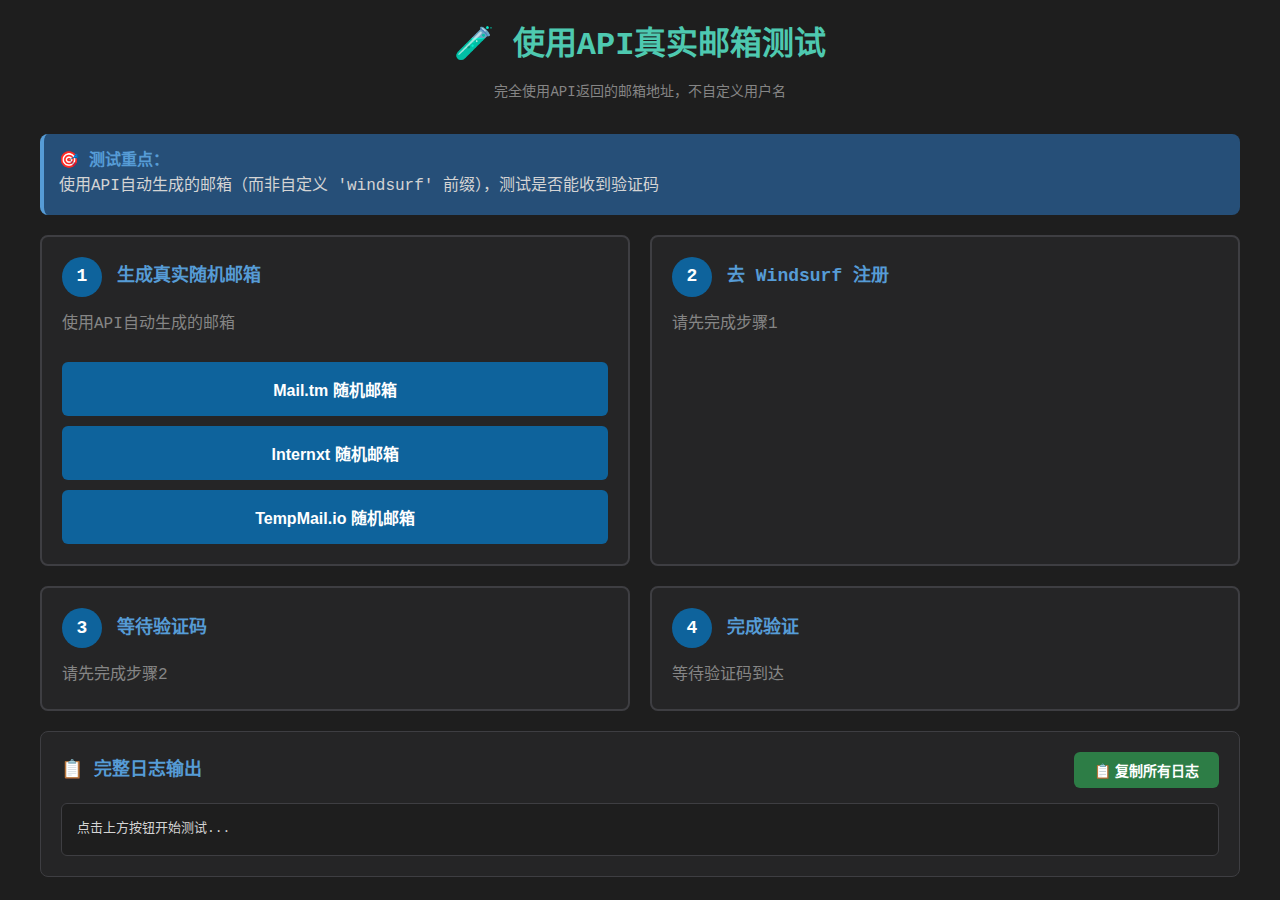
<file: test-random-email.html>
<!DOCTYPE html>
<html lang="zh-CN">
<head>
    <meta charset="UTF-8">
    <meta name="viewport" content="width=device-width, initial-scale=1.0">
    <title>使用API真实邮箱测试</title>
    <style>
        * { margin: 0; padding: 0; box-sizing: border-box; }
        body {
            font-family: 'Consolas', 'Courier New', monospace;
            background: #1e1e1e;
            color: #d4d4d4;
            padding: 20px;
            line-height: 1.6;
        }
        .container {
            max-width: 1200px;
            margin: 0 auto;
        }
        h1 {
            color: #4ec9b0;
            margin-bottom: 10px;
            text-align: center;
        }
        .subtitle {
            text-align: center;
            color: #858585;
            margin-bottom: 30px;
            font-size: 14px;
        }
        .highlight {
            background: #264f78;
            padding: 15px;
            border-radius: 8px;
            margin-bottom: 20px;
            border-left: 4px solid #569cd6;
        }
        .step-container {
            display: grid;
            grid-template-columns: 1fr 1fr;
            gap: 20px;
            margin-bottom: 20px;
        }
        .step-card {
            background: #252526;
            border: 2px solid #3e3e42;
            border-radius: 8px;
            padding: 20px;
        }
        .step-card.active {
            border-color: #0e639c;
            box-shadow: 0 0 20px rgba(14, 99, 156, 0.3);
        }
        .step-card.success {
            border-color: #2d7d46;
        }
        .step-header {
            display: flex;
            align-items: center;
            margin-bottom: 15px;
        }
        .step-number {
            background: #0e639c;
            color: white;
            width: 40px;
            height: 40px;
            border-radius: 50%;
            display: flex;
            align-items: center;
            justify-content: center;
            font-weight: bold;
            font-size: 18px;
            margin-right: 15px;
        }
        .step-card.success .step-number {
            background: #2d7d46;
        }
        .step-title {
            font-size: 18px;
            font-weight: bold;
            color: #569cd6;
        }
        .email-display {
            background: #1e1e1e;
            padding: 15px;
            border-radius: 6px;
            margin: 15px 0;
            border: 2px solid #4ec9b0;
        }
        .email-text {
            font-size: 20px;
            font-weight: bold;
            color: #4ec9b0;
            text-align: center;
            word-break: break-all;
        }
        .code-display {
            background: #264f78;
            padding: 20px;
            border-radius: 8px;
            margin: 15px 0;
            text-align: center;
        }
        .code-text {
            font-size: 48px;
            font-weight: bold;
            color: #fff;
            letter-spacing: 10px;
        }
        button {
            width: 100%;
            background: #0e639c;
            color: white;
            border: none;
            padding: 15px;
            border-radius: 6px;
            cursor: pointer;
            font-size: 16px;
            font-weight: bold;
            transition: all 0.3s;
            margin-top: 10px;
        }
        button:hover:not(:disabled) {
            background: #1177bb;
            transform: translateY(-2px);
        }
        button:disabled {
            background: #3e3e42;
            cursor: not-allowed;
            transform: none;
        }
        button.success {
            background: #2d7d46;
        }
        button.success:hover {
            background: #3d9d56;
        }
        .log-container {
            background: #252526;
            border: 1px solid #3e3e42;
            border-radius: 8px;
            padding: 20px;
            margin-top: 20px;
        }
        .log-header {
            display: flex;
            justify-content: space-between;
            align-items: center;
            margin-bottom: 15px;
        }
        .log-title {
            font-size: 18px;
            font-weight: bold;
            color: #569cd6;
        }
        .copy-btn {
            background: #2d7d46;
            padding: 8px 20px;
            font-size: 14px;
            width: auto;
            margin: 0;
        }
        .log-output {
            background: #1e1e1e;
            border: 1px solid #3e3e42;
            border-radius: 6px;
            padding: 15px;
            max-height: 500px;
            overflow-y: auto;
            font-size: 13px;
        }
        .log-line {
            margin: 5px 0;
            padding: 5px;
            border-left: 3px solid #3e3e42;
            padding-left: 10px;
        }
        .success { color: #4ec9b0; border-left-color: #4ec9b0; }
        .error { color: #f48771; border-left-color: #f48771; }
        .info { color: #569cd6; border-left-color: #569cd6; }
        .warning { color: #dcdcaa; border-left-color: #dcdcaa; }
        .progress {
            display: flex;
            align-items: center;
            margin: 15px 0;
        }
        .progress-bar {
            flex: 1;
            height: 8px;
            background: #3e3e42;
            border-radius: 4px;
            overflow: hidden;
            margin: 0 15px;
        }
        .progress-fill {
            height: 100%;
            background: linear-gradient(90deg, #0e639c, #4ec9b0);
            transition: width 0.3s;
        }
        .countdown {
            font-size: 24px;
            font-weight: bold;
            color: #4ec9b0;
            text-align: center;
            margin: 15px 0;
        }
        .instruction {
            background: #264f78;
            padding: 15px;
            border-radius: 6px;
            margin: 15px 0;
            border-left: 4px solid #569cd6;
        }
        .instruction-title {
            font-weight: bold;
            color: #569cd6;
            margin-bottom: 8px;
        }
        .json-view {
            background: #1e1e1e;
            padding: 10px;
            border-radius: 4px;
            margin-top: 10px;
            white-space: pre-wrap;
            word-break: break-all;
            font-size: 11px;
            max-height: 200px;
            overflow-y: auto;
        }
    </style>
</head>
<body>
    <div class="container">
        <h1>🧪 使用API真实邮箱测试</h1>
        <p class="subtitle">完全使用API返回的邮箱地址，不自定义用户名</p>
        
        <div class="highlight">
            <strong style="color: #569cd6;">🎯 测试重点：</strong><br>
            <span style="color: #d4d4d4;">使用API自动生成的邮箱（而非自定义 'windsurf' 前缀），测试是否能收到验证码</span>
        </div>
        
        <div class="step-container">
            <!-- 步骤1 -->
            <div class="step-card" id="step1">
                <div class="step-header">
                    <div class="step-number">1</div>
                    <div class="step-title">生成真实随机邮箱</div>
                </div>
                <div id="step1Content">
                    <p style="color: #858585; margin-bottom: 15px;">使用API自动生成的邮箱</p>
                    <button onclick="generateEmail('mail-tm')">Mail.tm 随机邮箱</button>
                    <button onclick="generateEmail('internxt')">Internxt 随机邮箱</button>
                    <button onclick="generateEmail('tempmail-io')">TempMail.io 随机邮箱</button>
                </div>
            </div>
            
            <!-- 步骤2 -->
            <div class="step-card" id="step2">
                <div class="step-header">
                    <div class="step-number">2</div>
                    <div class="step-title">去 Windsurf 注册</div>
                </div>
                <div id="step2Content">
                    <p style="color: #858585;">请先完成步骤1</p>
                </div>
            </div>
            
            <!-- 步骤3 -->
            <div class="step-card" id="step3">
                <div class="step-header">
                    <div class="step-number">3</div>
                    <div class="step-title">等待验证码</div>
                </div>
                <div id="step3Content">
                    <p style="color: #858585;">请先完成步骤2</p>
                </div>
            </div>
            
            <!-- 步骤4 -->
            <div class="step-card" id="step4">
                <div class="step-header">
                    <div class="step-number">4</div>
                    <div class="step-title">完成验证</div>
                </div>
                <div id="step4Content">
                    <p style="color: #858585;">等待验证码到达</p>
                </div>
            </div>
        </div>
        
        <!-- 日志输出 -->
        <div class="log-container">
            <div class="log-header">
                <div class="log-title">📋 完整日志输出</div>
                <button onclick="copyLogs()" class="copy-btn">📋 复制所有日志</button>
            </div>
            <div class="log-output" id="logOutput">
                点击上方按钮开始测试...
            </div>
        </div>
    </div>

    <script>
        let currentEmail = '';
        let currentToken = '';
        let currentService = '';
        let currentPassword = '';
        let checkInterval = null;
        let checkCount = 0;
        let maxChecks = 60;
        
        function log(message, type = 'info') {
            const output = document.getElementById('logOutput');
            const time = new Date().toLocaleTimeString();
            const line = document.createElement('div');
            line.className = `log-line ${type}`;
            line.innerHTML = `<span style="color: #858585">[${time}]</span> ${message}`;
            output.appendChild(line);
            output.scrollTop = output.scrollHeight;
        }
        
        function clearLogs() {
            document.getElementById('logOutput').innerHTML = '';
        }
        
        function copyLogs() {
            const output = document.getElementById('logOutput');
            const text = output.innerText;
            navigator.clipboard.writeText(text).then(() => {
                alert('✅ 日志已复制到剪贴板！');
            });
        }
        
        function setStepActive(stepNum) {
            document.querySelectorAll('.step-card').forEach(card => {
                card.classList.remove('active');
            });
            document.getElementById(`step${stepNum}`).classList.add('active');
        }
        
        function setStepSuccess(stepNum) {
            document.getElementById(`step${stepNum}`).classList.add('success');
        }
        
        async function generateEmail(service) {
            clearLogs();
            setStepActive(1);
            currentService = service;
            
            log(`🚀 开始生成邮箱 (服务: ${service})`, 'info');
            log(`🎯 重点: 完全使用API返回的随机邮箱`, 'warning');
            log('═'.repeat(80), 'info');
            
            try {
                if (service === 'mail-tm') {
                    await generateMailTmRandom();
                } else if (service === 'internxt') {
                    await generateInternxtRandom();
                } else if (service === 'tempmail-io') {
                    await generateTempMailIoRandom();
                }
                
                setStepSuccess(1);
                showStep2();
            } catch (error) {
                log(`❌ 生成邮箱失败: ${error.message}`, 'error');
                log(`💡 提示: 请尝试另一个服务`, 'warning');
            }
        }
        
        async function generateMailTmRandom() {
            log('📡 Mail.tm - 使用API自动生成邮箱', 'info');
            log('', 'info');
            
            log('步骤1: 获取可用域名...', 'info');
            const domainRes = await fetch('https://api.mail.tm/domains');
            log(`   响应: ${domainRes.status} ${domainRes.statusText}`, domainRes.ok ? 'success' : 'error');
            
            if (!domainRes.ok) throw new Error('无法获取域名列表');
            
            const domains = await domainRes.json();
            const domain = domains['hydra:member'][0].domain;
            log(`   ✅ 域名: ${domain}`, 'success');
            
            log('', 'info');
            log('步骤2: 让API生成完全随机的用户名...', 'info');
            log('   ⚠️ 注意: 不使用 "windsurf" 前缀', 'warning');
            log('   ⚠️ 使用完全随机的字符串', 'warning');
            
            // 完全随机，不带任何前缀
            const randomStr = Math.random().toString(36).substring(2, 15);
            currentPassword = Math.random().toString(36).substring(2, 15);
            currentEmail = `${randomStr}@${domain}`;
            
            log(`   ✅ 生成邮箱: ${currentEmail}`, 'success');
            log(`   📝 用户名部分: ${randomStr}`, 'info');
            log(`   🔑 密码: ${currentPassword}`, 'info');
            
            log('', 'info');
            log('步骤3: 注册账号...', 'info');
            const registerRes = await fetch('https://api.mail.tm/accounts', {
                method: 'POST',
                headers: { 'Content-Type': 'application/json' },
                body: JSON.stringify({ address: currentEmail, password: currentPassword })
            });
            
            log(`   响应: ${registerRes.status} ${registerRes.statusText}`, registerRes.ok ? 'success' : 'error');
            
            if (!registerRes.ok) {
                const errorText = await registerRes.text();
                log(`   错误: ${errorText}`, 'error');
                throw new Error('注册失败');
            }
            
            const registerData = await registerRes.json();
            log(`   ✅ 注册成功！`, 'success');
            
            const regJsonDiv = document.createElement('div');
            regJsonDiv.className = 'json-view';
            regJsonDiv.textContent = '注册数据: ' + JSON.stringify(registerData, null, 2);
            document.getElementById('logOutput').appendChild(regJsonDiv);
            
            log('', 'info');
            log('步骤4: 登录获取Token...', 'info');
            const loginRes = await fetch('https://api.mail.tm/token', {
                method: 'POST',
                headers: { 'Content-Type': 'application/json' },
                body: JSON.stringify({ address: currentEmail, password: currentPassword })
            });
            
            log(`   响应: ${loginRes.status} ${loginRes.statusText}`, loginRes.ok ? 'success' : 'error');
            
            if (!loginRes.ok) throw new Error('登录失败');
            
            const loginData = await loginRes.json();
            currentToken = loginData.token;
            log(`   ✅ Token获取成功`, 'success');
            
            log('', 'info');
            log('═'.repeat(80), 'success');
            log('🎉 完全随机的邮箱生成成功！', 'success');
            log(`📧 邮箱: ${currentEmail}`, 'success');
        }
        
        async function generateInternxtRandom() {
            log('📡 Internxt - 测试随机邮箱生成', 'info');
            log('   API: https://internxt.com (需要研究API)', 'warning');
            throw new Error('此服务需要进一步研究API');
        }
        
        async function generateTempMailIoRandom() {
            log('📡 TempMail.io - 测试随机邮箱生成', 'info');
            log('   API: https://temp-mail.io', 'info');
            
            try {
                const res = await fetch('https://api.internal.temp-mail.io/api/v3/email/new', {
                    method: 'POST'
                });
                
                log(`   响应: ${res.status} ${res.statusText}`, res.ok ? 'success' : 'error');
                
                if (!res.ok) throw new Error('API请求失败');
                
                const data = await res.json();
                currentEmail = data.email;
                currentToken = data.token;
                
                log(`   ✅ 邮箱: ${currentEmail}`, 'success');
                log(`   🎯 完全由API生成`, 'success');
                
                const jsonDiv = document.createElement('div');
                jsonDiv.className = 'json-view';
                jsonDiv.textContent = 'API响应: ' + JSON.stringify(data, null, 2);
                document.getElementById('logOutput').appendChild(jsonDiv);
                
                log('', 'info');
                log('═'.repeat(80), 'success');
                log('🎉 随机邮箱生成成功！', 'success');
                
            } catch (error) {
                throw new Error(`TempMail.io API失败: ${error.message}`);
            }
        }
        
        function showStep2() {
            setStepActive(2);
            const content = document.getElementById('step2Content');
            content.innerHTML = `
                <div class="email-display">
                    <div style="color: #858585; margin-bottom: 8px; font-size: 14px;">您的完全随机邮箱：</div>
                    <div class="email-text">${currentEmail}</div>
                </div>
                <div class="instruction">
                    <div class="instruction-title">📝 重要说明：</div>
                    <div style="color: #d4d4d4; font-size: 14px; line-height: 1.8;">
                        ⚠️ 这个邮箱是API自动生成的<br>
                        ⚠️ 没有使用 "windsurf" 前缀<br>
                        ✅ 测试Windsurf是否只屏蔽特定模式<br>
                        ✅ 测试完全随机邮箱是否可用
                    </div>
                </div>
                <button onclick="openWindsurf()">🌐 打开 Windsurf 注册页</button>
                <button onclick="startMonitoring()" class="success">✅ 我已注册，开始监听验证码</button>
            `;
        }
        
        function openWindsurf() {
            window.open('https://windsurf.com/account/register', '_blank');
            log('', 'info');
            log('🌐 已打开 Windsurf 注册页面', 'info');
            log(`📧 请使用邮箱: ${currentEmail}`, 'warning');
        }
        
        function startMonitoring() {
            setStepSuccess(2);
            setStepActive(3);
            
            const content = document.getElementById('step3Content');
            content.innerHTML = `
                <div class="countdown" id="countdown">准备中...</div>
                <div class="progress">
                    <span style="color: #858585;">检查进度</span>
                    <div class="progress-bar">
                        <div class="progress-fill" id="progressFill" style="width: 0%"></div>
                    </div>
                    <span style="color: #4ec9b0;" id="progressText">0/60</span>
                </div>
                <p style="text-align: center; color: #858585; font-size: 14px;">
                    正在每5秒检查一次邮箱...
                </p>
            `;
            
            log('', 'info');
            log('═'.repeat(80), 'info');
            log('🔍 开始监听验证码...', 'info');
            log(`📧 邮箱: ${currentEmail}`, 'info');
            log(`🎯 测试: 完全随机邮箱是否能收到验证码`, 'warning');
            log('', 'info');
            
            checkCount = 0;
            checkEmails();
        }
        
        async function checkEmails() {
            checkCount++;
            
            const progress = (checkCount / maxChecks) * 100;
            document.getElementById('progressFill').style.width = progress + '%';
            document.getElementById('progressText').textContent = `${checkCount}/${maxChecks}`;
            document.getElementById('countdown').textContent = `第 ${checkCount} 次检查...`;
            
            log(`🔍 第 ${checkCount}/${maxChecks} 次检查...`, 'info');
            
            try {
                let messages = [];
                
                if (currentService === 'mail-tm') {
                    const res = await fetch('https://api.mail.tm/messages', {
                        headers: { 'Authorization': `Bearer ${currentToken}` }
                    });
                    log(`   响应: ${res.status} ${res.statusText}`, res.ok ? 'success' : 'error');
                    
                    if (res.ok) {
                        const data = await res.json();
                        messages = data['hydra:member'] || [];
                    }
                }
                
                log(`   📬 收到 ${messages.length} 封邮件`, messages.length > 0 ? 'success' : 'info');
                
                if (messages.length > 0) {
                    const msgJsonDiv = document.createElement('div');
                    msgJsonDiv.className = 'json-view';
                    msgJsonDiv.textContent = '邮件列表: ' + JSON.stringify(messages, null, 2);
                    document.getElementById('logOutput').appendChild(msgJsonDiv);
                    
                    await processMessages(messages);
                    return;
                }
                
                log('   ⏳ 5秒后继续检查...', 'info');
                log('', 'info');
                
            } catch (error) {
                log(`   ❌ 检查失败: ${error.message}`, 'error');
            }
            
            if (checkCount < maxChecks) {
                setTimeout(checkEmails, 5000);
            } else {
                log('', 'warning');
                log('⏰ 已达到最大检查次数', 'warning');
                log('❌ 未能获取到验证码', 'error');
                log('', 'info');
                log('💡 结论:', 'warning');
                log('   完全随机的邮箱也无法收到验证码', 'warning');
                log('   可能该域名被整体屏蔽', 'warning');
            }
        }
        
        async function processMessages(messages) {
            log('', 'success');
            log('🎉 收到邮件！', 'success');
            
            for (const mail of messages) {
                const mailId = mail.id || mail['@id'].split('/').pop();
                
                const res = await fetch(`https://api.mail.tm/messages/${mailId}`, {
                    headers: { 'Authorization': `Bearer ${currentToken}` }
                });
                
                if (!res.ok) continue;
                
                const mailContent = await res.json();
                
                const fullJsonDiv = document.createElement('div');
                fullJsonDiv.className = 'json-view';
                fullJsonDiv.textContent = '完整邮件: ' + JSON.stringify(mailContent, null, 2);
                document.getElementById('logOutput').appendChild(fullJsonDiv);
                
                const subject = mailContent.subject || '';
                const from = JSON.stringify(mailContent.from || '');
                const body = mailContent.text || mailContent.intro || '';
                
                log(`   发件人: ${from}`, 'info');
                log(`   主题: ${subject}`, 'info');
                
                const fromStr = from.toLowerCase();
                const isWindsurf = fromStr.includes('windsurf') || 
                                  fromStr.includes('codeium') || 
                                  subject.toLowerCase().includes('windsurf');
                
                if (isWindsurf) {
                    log('   ✅ Windsurf 邮件！', 'success');
                    
                    const codeMatch = body.match(/(\d{6})/);
                    if (codeMatch) {
                        const code = codeMatch[1];
                        log('', 'success');
                        log('═'.repeat(80), 'success');
                        log(`🎉 验证码: ${code}`, 'success');
                        log('✅ 完全随机邮箱可以收到验证码！', 'success');
                        log('═'.repeat(80), 'success');
                        
                        showVerificationCode(code);
                        return;
                    }
                }
            }
            
            if (checkCount < maxChecks) {
                setTimeout(checkEmails, 5000);
            }
        }
        
        function showVerificationCode(code) {
            setStepSuccess(3);
            setStepActive(4);
            setStepSuccess(4);
            
            const content = document.getElementById('step4Content');
            content.innerHTML = `
                <div class="code-display">
                    <div style="font-size: 14px; color: #858585; margin-bottom: 10px;">验证码：</div>
                    <div class="code-text">${code}</div>
                </div>
                <button onclick="copyCode('${code}')" class="success">📋 复制验证码</button>
                <div style="text-align: center; margin-top: 15px; color: #4ec9b0;">
                    ✅ 测试成功！请复制日志
                </div>
            `;
        }
        
        function copyCode(code) {
            navigator.clipboard.writeText(code).then(() => {
                alert('✅ 验证码已复制: ' + code);
            });
        }
    </script>
</body>
</html>
</file>
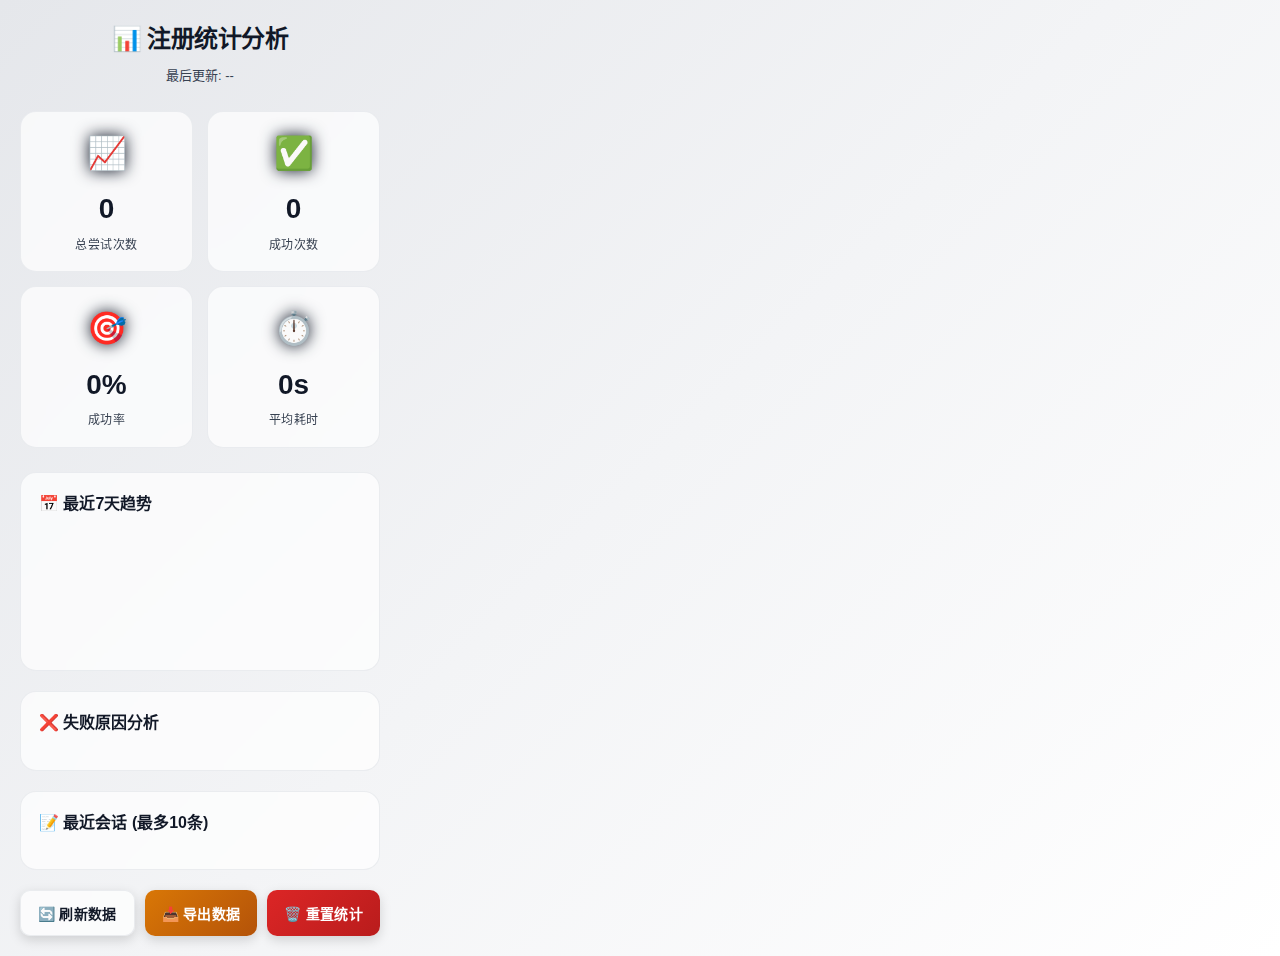
<file: extension/popup/stats.html>
<!DOCTYPE html>
<html lang="zh-CN">
<head>
  <meta charset="UTF-8">
  <meta name="viewport" content="width=device-width, initial-scale=1.0">
  <title>📊 注册统计</title>
  <link rel="stylesheet" href="styles-modern.css">
  <style>
    body {
      width: 500px;
      min-height: 400px;
    }

    .stats-container {
      padding: 20px;
    }

    .stats-header {
      text-align: center;
      margin-bottom: 24px;
    }

    .stats-header h1 {
      font-size: 24px;
      margin-bottom: 8px;
    }

    .stats-header p {
      font-size: 13px;
      color: var(--text-secondary);
    }

    .summary-grid {
      display: grid;
      grid-template-columns: repeat(2, 1fr);
      gap: 14px;
      margin-bottom: 24px;
    }

    .summary-card {
      background: var(--glass-bg);
      backdrop-filter: blur(10px);
      border: 1px solid var(--glass-border);
      border-radius: var(--radius-lg);
      padding: 16px;
      text-align: center;
      transition: all var(--transition-normal);
    }

    .summary-card:hover {
      transform: translateY(-4px);
      box-shadow: var(--glass-shadow-hover);
      background: var(--glass-bg-dark);
    }

    .summary-card .icon {
      font-size: 32px;
      margin-bottom: 8px;
      filter: drop-shadow(0 0 8px currentColor);
    }

    .summary-card .value {
      font-size: 28px;
      font-weight: 700;
      margin-bottom: 4px;
      color: var(--text-primary);
    }

    .summary-card .label {
      font-size: 12px;
      color: var(--text-secondary);
      text-transform: uppercase;
      letter-spacing: 0.5px;
    }

    .chart-section {
      background: var(--glass-bg);
      backdrop-filter: blur(10px);
      border: 1px solid var(--glass-border);
      border-radius: var(--radius-lg);
      padding: 18px;
      margin-bottom: 20px;
    }

    .chart-section h3 {
      font-size: 16px;
      margin-bottom: 16px;
      font-weight: 700;
      display: flex;
      align-items: center;
      gap: 8px;
    }

    .failure-reasons {
      display: flex;
      flex-direction: column;
      gap: 12px;
    }

    .reason-item {
      display: flex;
      align-items: center;
      gap: 12px;
      padding: 10px;
      background: var(--bg-card);
      border-radius: var(--radius-md);
      border: 1px solid var(--glass-border);
    }

    .reason-bar {
      flex: 1;
      height: 8px;
      background: var(--bg-secondary);
      border-radius: 4px;
      overflow: hidden;
    }

    .reason-bar-fill {
      height: 100%;
      background: linear-gradient(90deg, var(--danger-color), var(--warning-color));
      border-radius: 4px;
      transition: width var(--transition-slow);
    }

    .reason-label {
      font-size: 12px;
      min-width: 120px;
      color: var(--text-secondary);
    }

    .reason-count {
      font-size: 13px;
      font-weight: 700;
      min-width: 30px;
      text-align: right;
      color: var(--text-primary);
    }

    .weekly-chart {
      display: flex;
      gap: 8px;
      align-items: flex-end;
      height: 120px;
      margin-top: 12px;
    }

    .day-bar {
      flex: 1;
      display: flex;
      flex-direction: column;
      align-items: center;
      gap: 6px;
    }

    .bar-container {
      width: 100%;
      height: 100px;
      display: flex;
      flex-direction: column;
      justify-content: flex-end;
      align-items: center;
      gap: 2px;
    }

    .bar {
      width: 100%;
      background: linear-gradient(180deg, var(--success-color), var(--success-dark));
      border-radius: 4px 4px 0 0;
      transition: all var(--transition-normal);
      cursor: pointer;
      position: relative;
    }

    .bar.failed {
      background: linear-gradient(180deg, var(--danger-color), var(--danger-dark));
    }

    .bar:hover {
      opacity: 0.8;
      transform: scaleY(1.05);
    }

    .day-label {
      font-size: 10px;
      color: var(--text-muted);
      text-align: center;
    }

    .session-list {
      max-height: 200px;
      overflow-y: auto;
      display: flex;
      flex-direction: column;
      gap: 10px;
    }

    .session-item {
      padding: 12px;
      background: var(--bg-card);
      border-radius: var(--radius-md);
      border: 1px solid var(--glass-border);
      font-size: 12px;
      transition: all var(--transition-fast);
    }

    .session-item:hover {
      background: var(--glass-bg-dark);
      transform: translateX(4px);
      box-shadow: var(--glass-shadow);
    }

    .session-header {
      display: flex;
      justify-content: space-between;
      align-items: center;
      margin-bottom: 6px;
    }

    .session-email {
      font-weight: 600;
      color: var(--text-primary);
      font-family: 'Monaco', monospace;
    }

    .session-status {
      padding: 2px 8px;
      border-radius: 4px;
      font-size: 10px;
      font-weight: 700;
      text-transform: uppercase;
    }

    .session-status.success {
      background: var(--success-color);
      color: white;
    }

    .session-status.failed {
      background: var(--danger-color);
      color: white;
    }

    .session-time {
      font-size: 11px;
      color: var(--text-muted);
    }

    .actions {
      display: flex;
      gap: 10px;
      margin-top: 20px;
    }

    .no-data {
      text-align: center;
      padding: 40px 20px;
      color: var(--text-muted);
      font-size: 14px;
    }

    .no-data .icon {
      font-size: 48px;
      margin-bottom: 12px;
      opacity: 0.5;
    }
  </style>
</head>
<body>
  <div class="stats-container">
    <div class="stats-header">
      <h1>📊 注册统计分析</h1>
      <p id="last-updated">最后更新: --</p>
    </div>

    <!-- 总体统计卡片 -->
    <div class="summary-grid">
      <div class="summary-card">
        <div class="icon">📈</div>
        <div class="value" id="total-attempts">0</div>
        <div class="label">总尝试次数</div>
      </div>
      
      <div class="summary-card">
        <div class="icon">✅</div>
        <div class="value" id="success-count">0</div>
        <div class="label">成功次数</div>
      </div>
      
      <div class="summary-card">
        <div class="icon">🎯</div>
        <div class="value" id="success-rate">0%</div>
        <div class="label">成功率</div>
      </div>
      
      <div class="summary-card">
        <div class="icon">⏱️</div>
        <div class="value" id="avg-time">0s</div>
        <div class="label">平均耗时</div>
      </div>
    </div>

    <!-- 每周趋势 -->
    <div class="chart-section">
      <h3>📅 最近7天趋势</h3>
      <div class="weekly-chart" id="weekly-chart">
        <!-- 动态生成 -->
      </div>
    </div>

    <!-- 失败原因分析 -->
    <div class="chart-section" id="failure-section">
      <h3>❌ 失败原因分析</h3>
      <div class="failure-reasons" id="failure-reasons">
        <!-- 动态生成 -->
      </div>
    </div>

    <!-- 最近会话 -->
    <div class="chart-section">
      <h3>📝 最近会话 (最多10条)</h3>
      <div class="session-list" id="session-list">
        <!-- 动态生成 -->
      </div>
    </div>

    <!-- 操作按钮 -->
    <div class="actions">
      <button class="btn btn-secondary" id="refresh-btn">🔄 刷新数据</button>
      <button class="btn btn-warning" id="export-btn">📥 导出数据</button>
      <button class="btn btn-danger" id="reset-btn">🗑️ 重置统计</button>
    </div>
  </div>

  <script src="../utils/analytics.js"></script>
  <script src="stats.js"></script>
</body>
</html>
</file>
<file: extension/popup/styles-modern.css>
:root {
  /* 主题色 - 高级灰白色系 */
  --primary-gradient: linear-gradient(135deg, #e5e7eb 0%, #f3f4f6 50%, #ffffff 100%);
  --primary-color: #6b7280;
  --primary-dark: #4b5563;
  --primary-light: #9ca3af;
  
  /* 成功色 - 深绿灰 */
  --success-color: #059669;
  --success-dark: #047857;
  --success-light: #10b981;
  
  /* 警告色 - 深橙灰 */
  --warning-color: #d97706;
  --warning-dark: #b45309;
  
  /* 危险色 - 深红灰 */
  --danger-color: #dc2626;
  --danger-dark: #b91c1c;
  
  /* 中性色 - 灰白色系 */
  --bg-primary: #f9fafb;
  --bg-secondary: #f3f4f6;
  --bg-tertiary: #e5e7eb;
  --bg-card: #ffffff;
  --text-primary: #111827;
  --text-secondary: #374151;
  --text-muted: #6b7280;
  
  /* 玻璃态效果 - 灰白版 */
  --glass-bg: rgba(255, 255, 255, 0.7);
  --glass-bg-dark: rgba(243, 244, 246, 0.9);
  --glass-border: rgba(229, 231, 235, 0.8);
  --glass-shadow: 0 8px 32px rgba(0, 0, 0, 0.08);
  --glass-shadow-hover: 0 12px 40px rgba(0, 0, 0, 0.12);
  
  /* 动画时长 */
  --transition-fast: 0.15s;
  --transition-normal: 0.3s;
  --transition-slow: 0.5s;
  
  /* 圆角 */
  --radius-sm: 6px;
  --radius-md: 10px;
  --radius-lg: 16px;
  --radius-xl: 20px;
}
* {
  margin: 0;
  padding: 0;
  box-sizing: border-box;
}

body {
  width: 400px;
  min-width: 400px;
  max-width: 400px;
  min-height: 500px;
  font-family: -apple-system, BlinkMacSystemFont, 'Segoe UI', 'Roboto', 'Helvetica Neue', Arial, sans-serif;
  background: var(--primary-gradient);
  color: var(--text-primary);
  line-height: 1.6;
  overflow-x: hidden;
  margin: 0;
  padding: 0;
}
.container {
  padding: 20px;
  width: 100%;
  box-sizing: border-box;
  animation: fadeIn var(--transition-slow) ease-out;
}
@keyframes fadeIn {
  from {
    opacity: 0;
    transform: translateY(-10px);
  }
  to {
    opacity: 1;
    transform: translateY(0);
  }
}
h1 {
  font-size: 20px;
  font-weight: 700;
  margin-bottom: 20px;
  text-align: center;
  color: var(--text-primary);
  letter-spacing: -0.5px;
  white-space: nowrap;
  overflow: hidden;
  text-overflow: ellipsis;
}
.status {
  display: flex;
  align-items: center;
  gap: 10px;
  margin-bottom: 16px;
  padding: 14px 16px;
  background: var(--glass-bg);
  backdrop-filter: blur(10px);
  -webkit-backdrop-filter: blur(10px);
  border: 1px solid var(--glass-border);
  border-radius: var(--radius-lg);
  position: relative;
  transition: all var(--transition-normal);
  color: var(--text-primary);
}

.status > span {
  color: var(--text-primary);
  font-weight: 600;
  font-size: 14px;
}
.status:hover {
  background: var(--glass-bg-dark);
  transform: translateY(-2px);
  box-shadow: var(--glass-shadow-hover);
}
.indicator {
  font-size: 24px;
  animation: pulse-slow 3s ease-in-out infinite;
  filter: drop-shadow(0 0 8px currentColor);
}
.indicator.idle { 
  color: var(--text-muted);
  animation: none;
}
.indicator.running { 
  color: var(--warning-color);
  animation: spin 2s linear infinite;
}
.indicator.success { 
  color: var(--success-color);
  animation: bounce 0.6s ease-out;
}
.indicator.error { 
  color: var(--danger-color);
  animation: shake 0.5s ease-in-out;
}
@keyframes pulse-slow {
  0%, 100% { opacity: 1; }
  50% { opacity: 0.6; }
}
@keyframes spin {
  from { transform: rotate(0deg); }
  to { transform: rotate(360deg); }
}
@keyframes bounce {
  0%, 100% { transform: scale(1); }
  50% { transform: scale(1.2); }
}
@keyframes shake {
  0%, 100% { transform: translateX(0); }
  25% { transform: translateX(-5px); }
  75% { transform: translateX(5px); }
}
.progress-container {
  margin-bottom: 16px;
  opacity: 1;
  max-height: 45px;
  transition: all var(--transition-normal);
}

.progress-container.hidden {
  opacity: 0;
  max-height: 0;
  margin: 0;
  overflow: hidden;
}

.progress-bar-wrapper {
  width: 100%;
  height: 10px;
  background: var(--bg-secondary);
  border-radius: var(--radius-md);
  overflow: hidden;
  margin-bottom: 8px;
  box-shadow: inset 0 2px 4px rgba(0, 0, 0, 0.05);
  border: 1px solid var(--glass-border);
}

.progress-bar {
  height: 100%;
  background: linear-gradient(90deg, var(--success-color) 0%, var(--success-light) 100%);
  width: 0%;
  transition: width var(--transition-slow) cubic-bezier(0.4, 0, 0.2, 1);
  border-radius: var(--radius-md);
  box-shadow: 0 0 10px rgba(5, 150, 105, 0.3);
  position: relative;
  overflow: hidden;
}

.progress-bar::after {
  content: '';
  position: absolute;
  top: 0;
  left: 0;
  right: 0;
  bottom: 0;
  background: linear-gradient(
    90deg,
    transparent,
    rgba(255, 255, 255, 0.5),
    transparent
  );
  animation: shimmer 2s infinite;
}

@keyframes shimmer {
  0% { transform: translateX(-100%); }
  100% { transform: translateX(100%); }
}

.progress-text {
  text-align: center;
  font-size: 12px;
  color: var(--text-primary);
  font-weight: 700;
}

/* 控制按钮组 */
.controls {
  display: flex;
  flex-direction: column;
  gap: 8px;
  margin-bottom: 16px;
}

.control-row {
  display: flex;
  gap: 8px;
  width: 100%;
}

/* 按钮基础样式 */
.btn {
  flex: 1;
  padding: 12px 16px;
  border: none;
  border-radius: var(--radius-md);
  font-size: 14px;
  font-weight: 600;
  cursor: pointer;
  transition: all var(--transition-normal);
  position: relative;
  overflow: hidden;
  box-shadow: 0 4px 12px rgba(0, 0, 0, 0.15);
  letter-spacing: 0.3px;
  white-space: nowrap;
  text-overflow: ellipsis;
}

.btn::before {
  content: '';
  position: absolute;
  top: 50%;
  left: 50%;
  width: 0;
  height: 0;
  border-radius: 50%;
  background: rgba(255, 255, 255, 0.2);
  transform: translate(-50%, -50%);
  transition: width var(--transition-normal), height var(--transition-normal);
}

.btn:active::before {
  width: 300px;
  height: 300px;
}

.btn:hover {
  transform: translateY(-3px);
  box-shadow: 0 8px 20px rgba(0, 0, 0, 0.25);
}

.btn:active {
  transform: translateY(-1px);
}

.btn:disabled,
.btn[disabled] {
  opacity: 0.5;
  cursor: not-allowed;
  filter: grayscale(30%);
  transform: none !important;
}

/* 主要按钮 */
.btn-primary {
  background: linear-gradient(135deg, var(--success-color) 0%, var(--success-dark) 100%);
  color: white;
}

.btn-primary:hover:not(:disabled) {
  background: linear-gradient(135deg, var(--success-dark) 0%, #047857 100%);
}

/* 继续按钮 */
.btn-continue {
  background: linear-gradient(135deg, var(--warning-color) 0%, var(--warning-dark) 100%);
  color: white;
  animation: pulse-glow 2s ease-in-out infinite;
}

@keyframes pulse-glow {
  0%, 100% { 
    box-shadow: 0 0 0 0 rgba(245, 158, 11, 0.7),
                0 4px 12px rgba(0, 0, 0, 0.15);
  }
  50% { 
    box-shadow: 0 0 0 10px rgba(245, 158, 11, 0),
                0 4px 12px rgba(0, 0, 0, 0.15);
  }
}

.btn-continue:hover:not(:disabled) {
  background: linear-gradient(135deg, var(--warning-dark) 0%, #b45309 100%);
  animation: none;
}

/* 次要按钮 */
.btn-secondary {
  background: var(--glass-bg);
  backdrop-filter: blur(10px);
  -webkit-backdrop-filter: blur(10px);
  border: 1px solid var(--glass-border);
  color: var(--text-primary);
}

.btn-secondary:hover:not(:disabled) {
  background: var(--glass-bg-dark);
  border-color: var(--glass-border);
  box-shadow: var(--glass-shadow);
}

/* 危险按钮 */
.btn-danger {
  background: linear-gradient(135deg, var(--danger-color) 0%, var(--danger-dark) 100%);
  color: white;
}

.btn-danger:hover:not(:disabled) {
  background: linear-gradient(135deg, var(--danger-dark) 0%, #b91c1c 100%);
}

/* 警告按钮 */
.btn-warning {
  background: linear-gradient(135deg, var(--warning-color) 0%, var(--warning-dark) 100%);
  color: white;
}

/* 复制按钮 */
.btn-copy {
  padding: 4px 10px;
  border: none;
  border-radius: var(--radius-sm);
  background: var(--glass-bg);
  backdrop-filter: blur(5px);
  color: var(--text-secondary);
  cursor: pointer;
  font-size: 11px;
  font-weight: 600;
  transition: all var(--transition-fast);
  border: 1px solid var(--glass-border);
}

.btn-copy:hover {
  background: var(--glass-bg-dark);
  transform: scale(1.05);
  border-color: var(--glass-border);
  color: var(--text-primary);
}

.btn-copy:active {
  transform: scale(0.95);
}

/* 账号信息卡片 */
.account-info {
  background: var(--glass-bg);
  backdrop-filter: blur(10px);
  -webkit-backdrop-filter: blur(10px);
  padding: 14px;
  border-radius: var(--radius-lg);
  margin-bottom: 16px;
  border: 1px solid var(--glass-border);
  animation: slideIn var(--transition-normal) ease-out;
}

@keyframes slideIn {
  from {
    opacity: 0;
    transform: translateX(-20px);
  }
  to {
    opacity: 1;
    transform: translateX(0);
  }
}

.account-info h3 {
  font-size: 14px;
  margin-bottom: 12px;
  font-weight: 700;
  color: var(--text-primary);
}

/* 字段 */
.field {
  display: flex;
  flex-direction: column;
  gap: 4px;
  margin-bottom: 10px;
  font-size: 12px;
}

.field:last-child {
  margin-bottom: 0;
}

.field label {
  font-weight: 700;
  color: var(--text-secondary);
  font-size: 11px;
  text-transform: uppercase;
  letter-spacing: 0.5px;
}

.field > div,
.field > span {
  color: var(--text-primary);
  padding: 6px 10px;
  background: var(--bg-secondary);
  border-radius: var(--radius-sm);
  font-family: 'Monaco', 'Courier New', monospace;
  font-size: 11px;
  word-break: break-all;
  border: 1px solid var(--glass-border);
}

/* 统计面板 */
.stats-panel {
  background: var(--glass-bg);
  backdrop-filter: blur(10px);
  -webkit-backdrop-filter: blur(10px);
  padding: 18px;
  border-radius: var(--radius-lg);
  margin-bottom: 18px;
  border: 1px solid var(--glass-border);
}

.stats-panel h3 {
  font-size: 15px;
  margin-bottom: 14px;
  font-weight: 700;
  display: flex;
  align-items: center;
  gap: 8px;
}

.stats-grid {
  display: grid;
  grid-template-columns: repeat(2, 1fr);
  gap: 12px;
}

.stat-item {
  background: var(--bg-card);
  padding: 12px;
  border-radius: var(--radius-md);
  text-align: center;
  border: 1px solid var(--glass-border);
  transition: all var(--transition-fast);
}

.stat-item:hover {
  background: var(--glass-bg-dark);
  transform: translateY(-2px);
  box-shadow: var(--glass-shadow);
}

.stat-value {
  font-size: 24px;
  font-weight: 700;
  color: var(--text-primary);
  margin-bottom: 4px;
}

.stat-label {
  font-size: 11px;
  color: var(--text-secondary);
  text-transform: uppercase;
  letter-spacing: 0.5px;
}

/* 隐藏元素 */
.hidden {
  display: none !important;
}

/* 日志面板 */
.logs {
  background: var(--bg-card);
  padding: 10px;
  border-radius: var(--radius-md);
  max-height: 150px;
  min-height: 100px;
  overflow-y: auto;
  overflow-x: hidden;
  font-size: 11px;
  font-family: 'Monaco', 'Courier New', monospace;
  border: 1px solid var(--glass-border);
  line-height: 1.5;
  word-wrap: break-word;
  word-break: break-all;
  color: var(--text-secondary);
}

/* 自定义滚动条 */
.logs::-webkit-scrollbar {
  width: 8px;
}

.logs::-webkit-scrollbar-track {
  background: var(--bg-secondary);
  border-radius: 4px;
}

.logs::-webkit-scrollbar-thumb {
  background: var(--text-muted);
  border-radius: 4px;
  transition: background var(--transition-fast);
}

.logs::-webkit-scrollbar-thumb:hover {
  background: var(--text-secondary);
}

.log-item {
  padding: 6px 0;
  border-bottom: 1px solid var(--bg-tertiary);
  animation: logFadeIn var(--transition-normal);
  color: var(--text-secondary);
}

.log-item:last-child {
  border-bottom: none;
}

@keyframes logFadeIn {
  from {
    opacity: 0;
    transform: translateX(-10px);
  }
  to {
    opacity: 1;
    transform: translateX(0);
  }
}

.log-item.error {
  color: var(--danger-color);
  font-weight: 600;
}

.log-item.warning {
  color: var(--warning-color);
  font-weight: 600;
}

.log-item.success {
  color: var(--success-color);
  font-weight: 600;
}

/* 超级大脑按钮 */
.brain-trigger-btn {
  position: absolute;
  right: 14px;
  padding: 8px 12px;
  background: var(--glass-bg);
  border: 1px solid var(--glass-border);
  border-radius: var(--radius-md);
  font-size: 20px;
  cursor: pointer;
  transition: all var(--transition-normal);
  box-shadow: var(--glass-shadow);
}

.brain-trigger-btn:hover {
  transform: scale(1.15) rotate(15deg);
  box-shadow: var(--glass-shadow-hover);
  background: var(--glass-bg-dark);
}

.brain-trigger-btn:active {
  transform: scale(0.95) rotate(0deg);
}

/* 响应式调整 - 浏览器扩展不需要响应式 */

/* 加载动画 */
.loading-spinner {
  display: inline-block;
  width: 16px;
  height: 16px;
  border: 2px solid var(--bg-tertiary);
  border-radius: 50%;
  border-top-color: var(--primary-color);
  animation: spin 0.8s linear infinite;
}

/* 工具提示 */
.tooltip {
  position: relative;
}

.tooltip::after {
  content: attr(data-tooltip);
  position: absolute;
  bottom: 100%;
  left: 50%;
  transform: translateX(-50%);
  padding: 6px 10px;
  background: var(--text-primary);
  color: var(--bg-card);
  font-size: 11px;
  border-radius: var(--radius-sm);
  white-space: nowrap;
  opacity: 0;
  pointer-events: none;
  transition: opacity var(--transition-fast);
  margin-bottom: 8px;
  box-shadow: var(--glass-shadow);
}

.tooltip:hover::after {
  opacity: 1;
}
</file>
